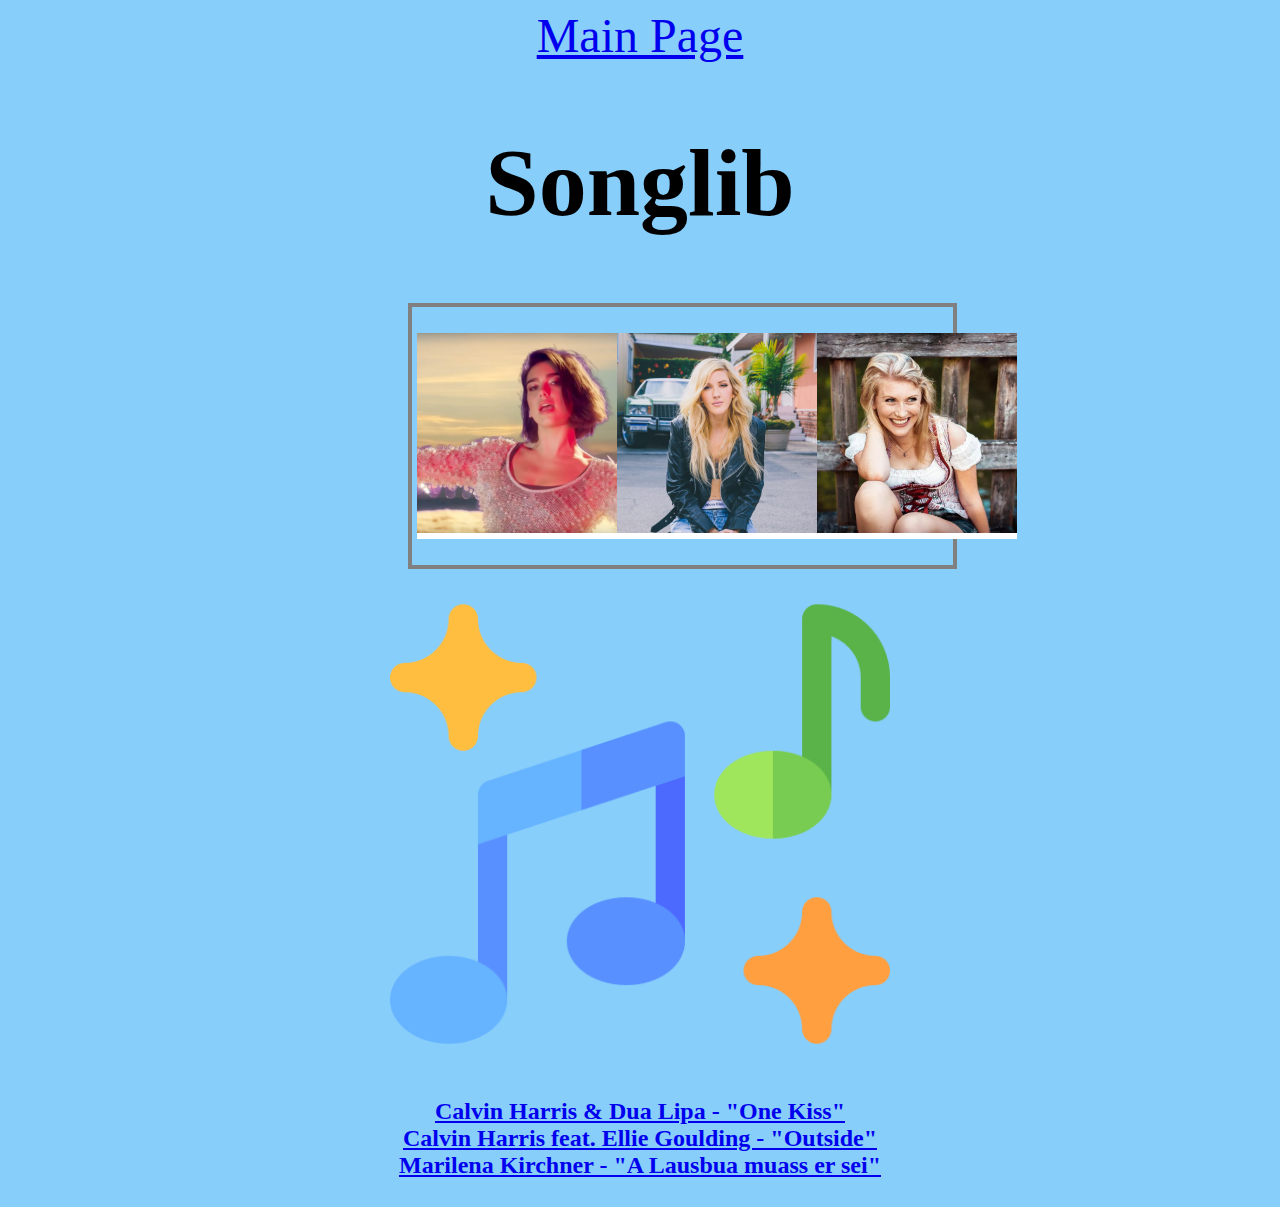
<file: index.html>
<!doctype html>
<html>
	<head>
		<meta charset="UTF-8">
		<title>Main Page | Songlib</title>
		<script type="text/javascript"></script>
		<link rel="stylesheet" href="index.css">
	</head>
	<body id="mpbody">
		<div class="ptitle"><a href="index.html">Main Page</a></div>
		<h1 id="title">Songlib</h1>
		<nav>
			<p><a href="onekiss.html"><img src="onekiss.jpg" width="200" height="200" alt="One Kiss"></a></p>
			<p><a href="outside.html"><img src="outside.jpg" width="200" height="200" alt="Outside"></a></p>
			<p><a href="marilena.html"><img src="marilena.jpg" width="200" height="200" alt="A Lausbua muass er sei"></a></p>
			<br>
		</nav>
		<img src="song.png" class="image" alt="Tree" width="500">
		<h2 class="references">
			<div><a href="onekiss.html">Calvin Harris &amp Dua Lipa - "One Kiss"</a></div>
			<div><a href="outside.html">Calvin Harris feat. Ellie Goulding - "Outside"</a></div>
			<div><a href="marilena.html">Marilena Kirchner - "A Lausbua muass er sei"</a></div>
		</h2>
	</body>
</html>
</file>
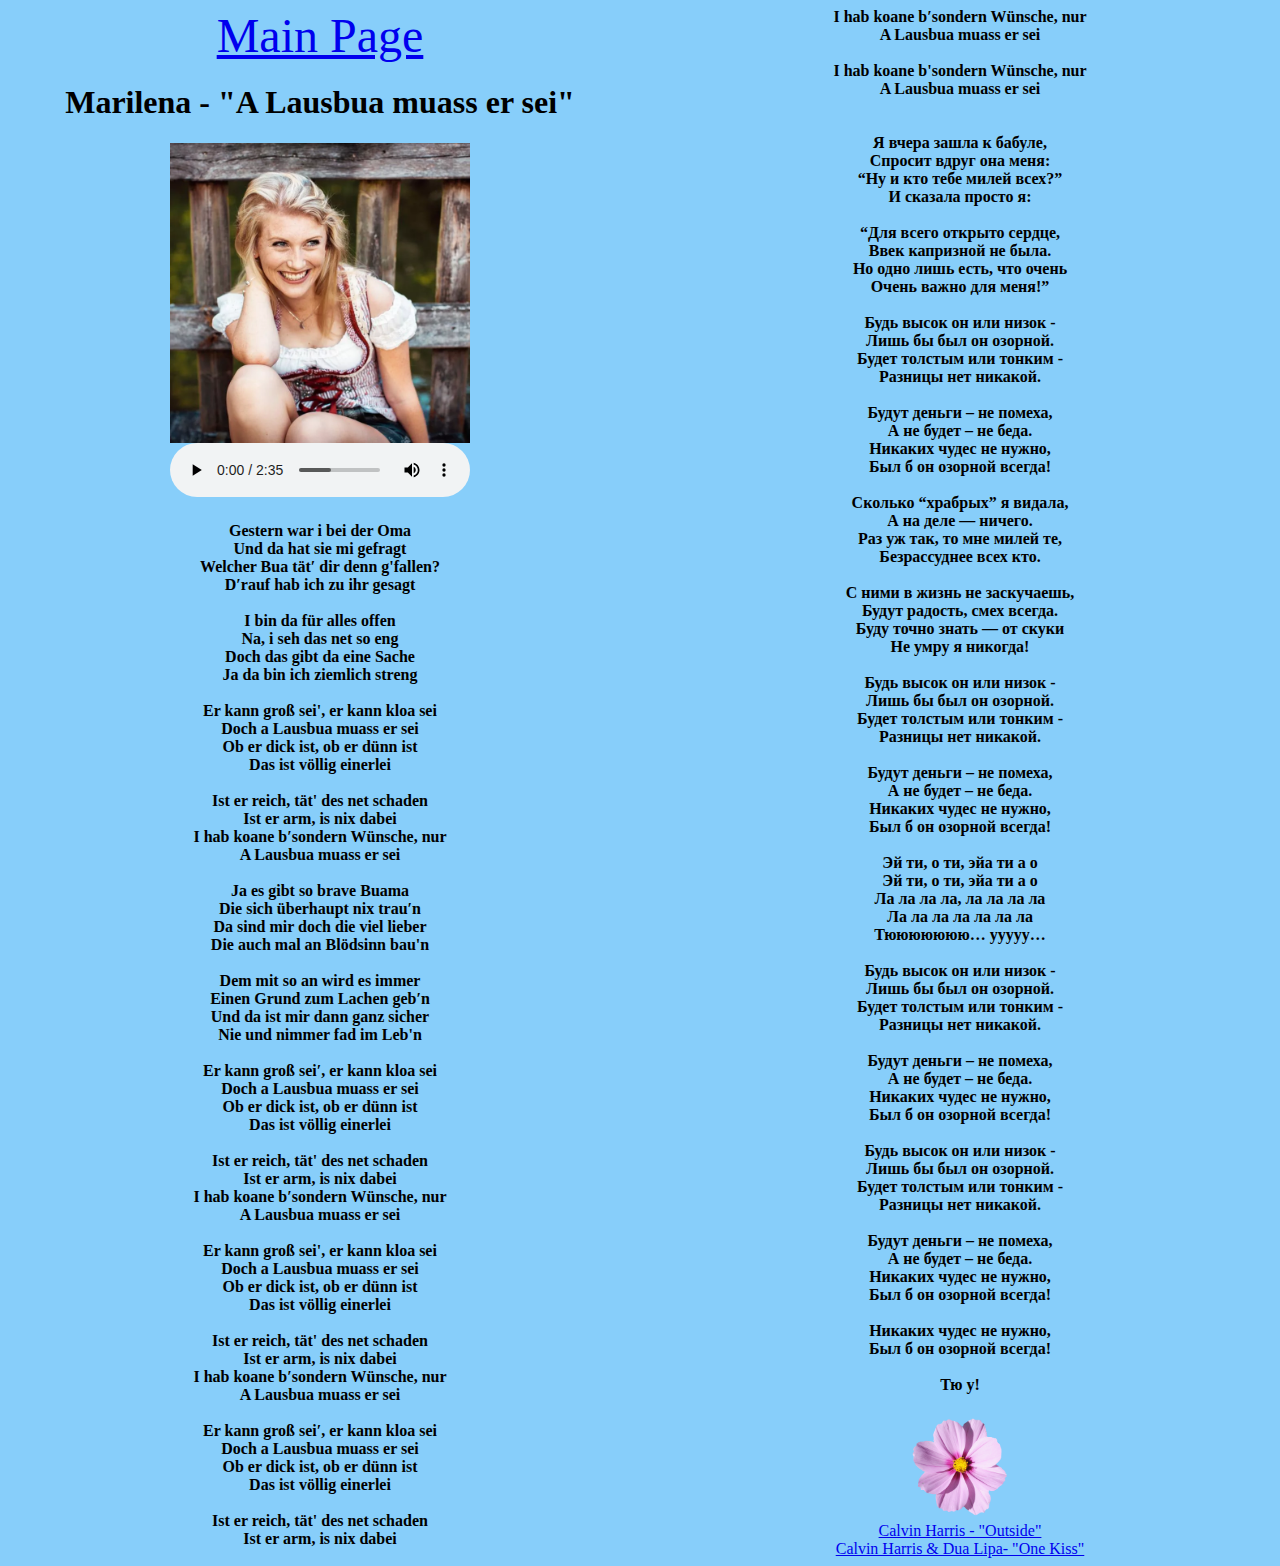
<file: marilena.html>
<!doctype html>
<html>
	<head>
		<meta charset="UTF-8">
		<title>Marilena - A Lausbua muass er sei | Songlib</title>
		<script type="text/javascript"></script>
		<link rel="stylesheet" href="index.css">
	</head>
	<body>
		<div class="ptitle"><a href="index.html">Main Page</a></div>
		<h1>Marilena - "A Lausbua muass er sei"</h1>
		<h2></h2>
		<img class="displayed" src="marilena.jpg" width="300">
		<audio src="marilena.mp3" controls></audio>
		<h4>Gestern war i bei der Oma<br />
			Und da hat sie mi gefragt<br />
			Welcher Bua tät′ dir denn g&#039;fallen?<br />
			D′rauf hab ich zu ihr gesagt<br />
			<br />
			I bin da für alles offen<br />
			Na, i seh das net so eng<br />
			Doch das gibt da eine Sache<br />
			Ja da bin ich ziemlich streng<br />
			<br />
			Er kann groß sei&#039;, er kann kloa sei<br />
			Doch a Lausbua muass er sei<br />
			Ob er dick ist, ob er dünn ist<br />
			Das ist völlig einerlei<br />
			<br />
			Ist er reich, tät&#039; des net schaden<br />
			Ist er arm, is nix dabei<br />
			I hab koane b′sondern Wünsche, nur<br />
			A Lausbua muass er sei<br />
			<br /> 
			Ja es gibt so brave Buama<br />
			Die sich überhaupt nix trau′n<br />
			Da sind mir doch die viel lieber<br />
			Die auch mal an Blödsinn bau&#039;n<br />
			<br />
			Dem mit so an wird es immer<br />
			Einen Grund zum Lachen geb′n<br />
			Und da ist mir dann ganz sicher<br />
			Nie und nimmer fad im Leb&#039;n<br />
			<br />
			Er kann groß sei′, er kann kloa sei<br />
			Doch a Lausbua muass er sei<br />
			Ob er dick ist, ob er dünn ist<br />
			Das ist völlig einerlei<br />
			<br />
			Ist er reich, tät&#039; des net schaden<br />
			Ist er arm, is nix dabei<br />
			I hab koane b′sondern Wünsche, nur<br />
			A Lausbua muass er sei<br />
			<br />
			Er kann groß sei&#039;, er kann kloa sei<br />
			Doch a Lausbua muass er sei<br />
			Ob er dick ist, ob er dünn ist<br />
			Das ist völlig einerlei<br />
			<br />
			Ist er reich, tät&#039; des net schaden<br />
			Ist er arm, is nix dabei<br />
			I hab koane b′sondern Wünsche, nur<br />
			A Lausbua muass er sei<br />
			<br />
			Er kann groß sei′, er kann kloa sei<br />
			Doch a Lausbua muass er sei<br />
			Ob er dick ist, ob er dünn ist<br />
			Das ist völlig einerlei<br />
			<br />
			Ist er reich, tät&#039; des net schaden<br />
			Ist er arm, is nix dabei<br />
			I hab koane b′sondern Wünsche, nur<br />
			A Lausbua muass er sei<br />
			<br />
			I hab koane b&#039;sondern Wünsche, nur<br />
			A Lausbua muass er sei<br />
			<br />
			<br />
			Я вчера зашла к бабуле,<br />
			Спросит вдруг она меня:<br />
			“Ну и кто тебе милей всех?”<br />
			И сказала просто я:<br />
			<br />
			“Для всего открыто сердце,<br />
			Ввек капризной не была.<br />
			Но одно лишь есть, что очень<br />
			Очень важно для меня!”<br />
			<br />
			Будь высок он или низок -<br />
			Лишь бы был он озорной.<br />
			Будет толстым или тонким -<br />
			Разницы нет никакой.<br />
			<br />
			Будут деньги – не помеха,<br />
			А не будет – не беда.<br />
			Никаких чудес не нужно,<br />
			Был б он озорной всегда!<br />
			<br />
			Сколько “храбрых” я видала,<br />
			А на деле — ничего.<br />
			Раз уж так, то мне милей те,<br />
			Безрассуднее всех кто.<br />
			<br />
			С ними в жизнь не заскучаешь,<br />
			Будут радость, смех всегда.<br />
			Буду точно знать — от скуки<br />
			Не умру я никогда!<br />
			<br />
			Будь высок он или низок -<br />
			Лишь бы был он озорной.<br />
			Будет толстым или тонким -<br />
			Разницы нет никакой.<br />
			<br />
			Будут деньги – не помеха,<br />
			А не будет – не беда.<br />
			Никаких чудес не нужно,<br />
			Был б он озорной всегда!<br />
			<br />
			Эй ти, о ти, эйа ти а о<br />
			Эй ти, о ти, эйа ти а о<br />
			Ла ла ла ла, ла ла ла ла<br />
			Ла ла ла ла ла ла ла<br />
			Тююююююю… ууууу…<br />
			<br />
			Будь высок он или низок -<br />
			Лишь бы был он озорной.<br />
			Будет толстым или тонким -<br />
			Разницы нет никакой.<br />
			<br />
			Будут деньги – не помеха,<br />
			А не будет – не беда.<br />
			Никаких чудес не нужно,<br />
			Был б он озорной всегда!<br />
			<br />
			Будь высок он или низок -<br />
			Лишь бы был он озорной.<br />
			Будет толстым или тонким -<br />
			Разницы нет никакой.<br />
			<br />
			Будут деньги – не помеха,<br />
			А не будет – не беда.<br />
			Никаких чудес не нужно,<br />
			Был б он озорной всегда!<br />
			<br />
			Никаких чудес не нужно,<br />
			Был б он озорной всегда!<br />
			<br />
			Тю у!<br />
		</h5>
		<div><img src="flower.png" class="image" alt="Flower" width="100"></div></div>
		<div class="song-item"><a href="outside.html">Calvin Harris - "Outside"</a></div>
		<div class="song-item"><a href="onekiss.html">Calvin Harris &amp Dua Lipa- "One Kiss"</a></div>
	</body>
</html>
</file>
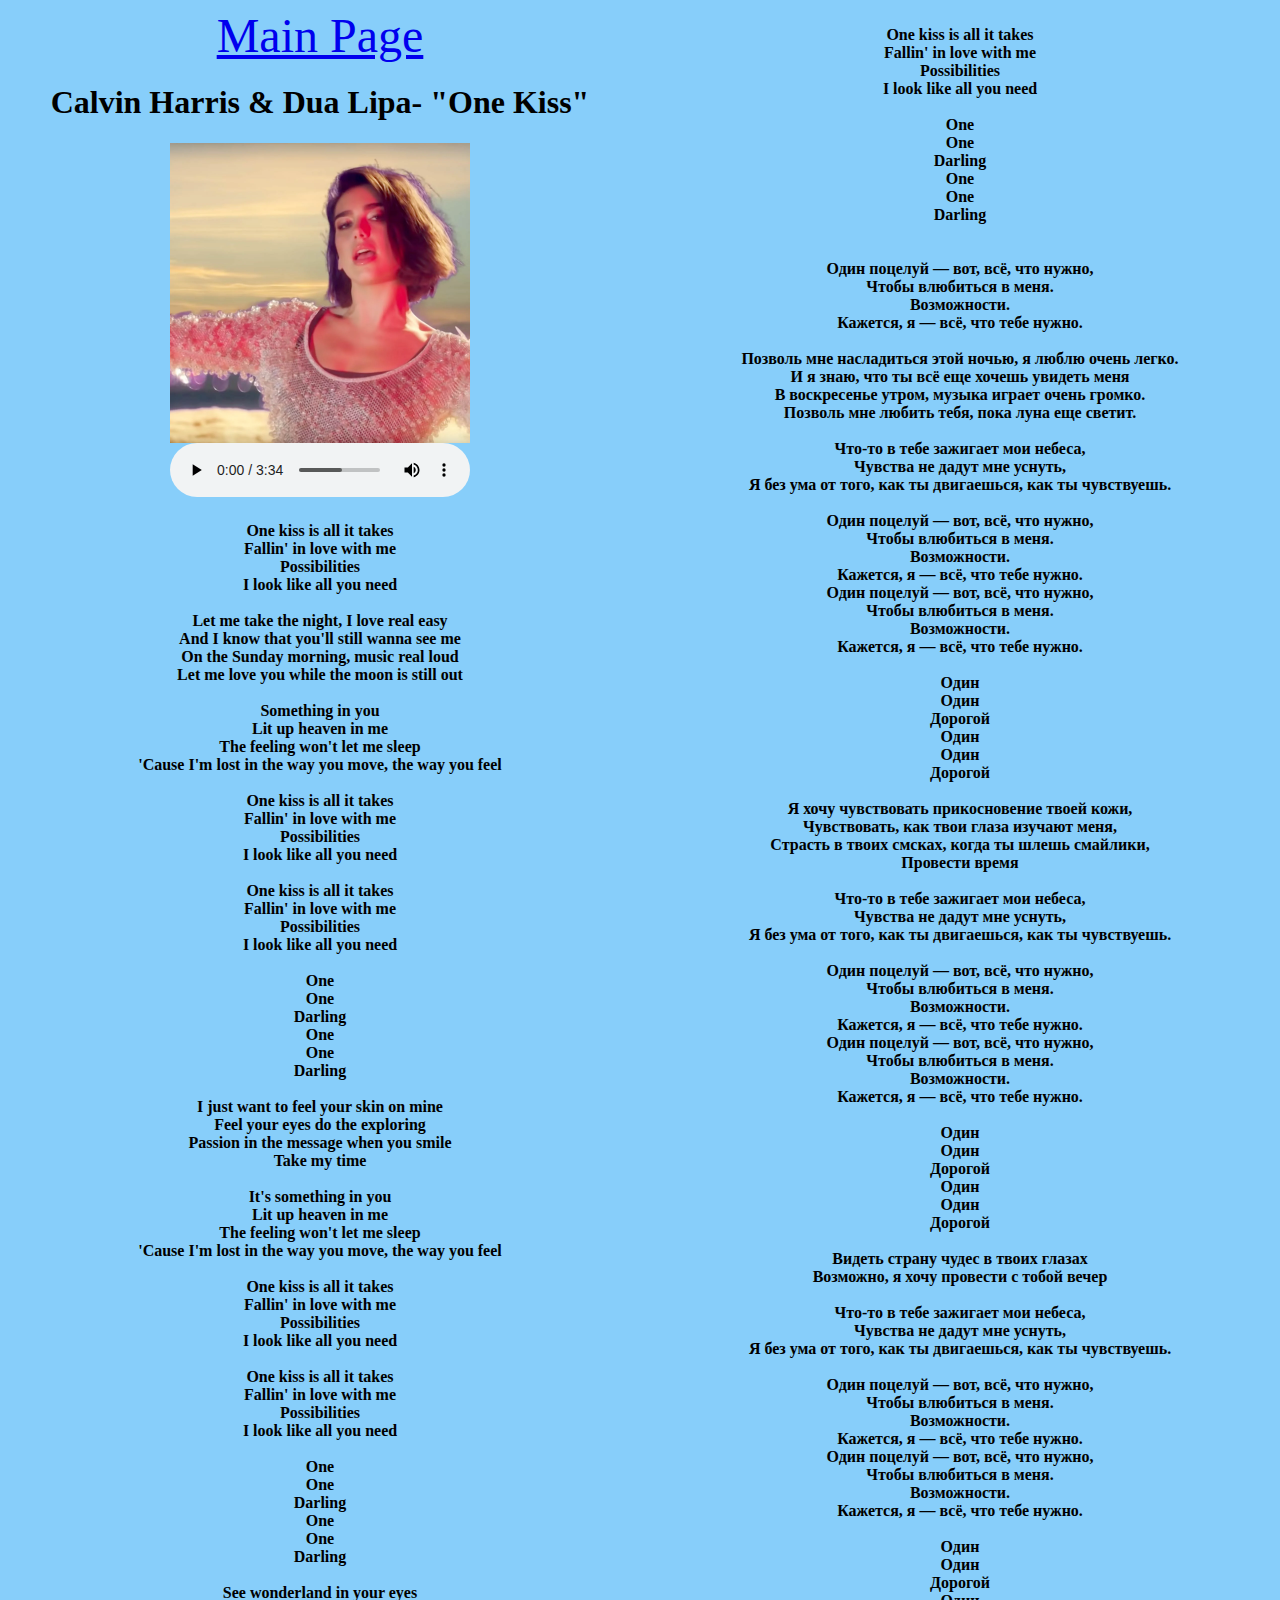
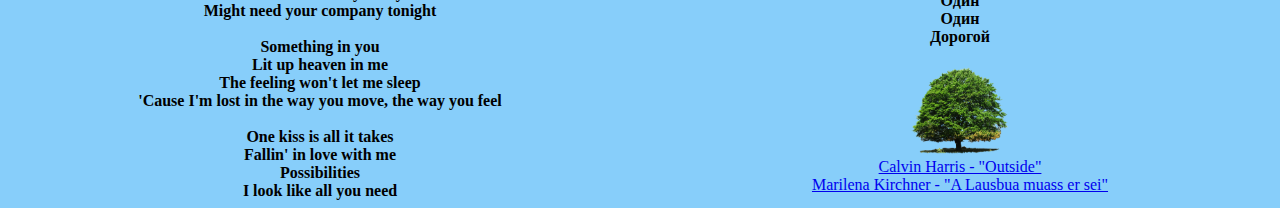
<file: onekiss.html>
<!doctype html>
<html>
	<head>
		<meta charset="UTF-8">
		<title>Calvin Harris - One Kiss | Songlib</title>
		<script type="text/javascript"></script>
		<link rel="stylesheet" href="index.css">
	</head>
	<body>
		<div class="ptitle"><a href="index.html">Main Page</a></div>
		<h1>Calvin Harris &amp Dua Lipa- "One Kiss"</h1>
		<h2></h2>
		<img class="displayed" src="onekiss.jpg" width="300">
		<audio src="onekiss.mp3" controls></audio>
		<h4>One kiss is all it takes<br>
			Fallin' in love with me<br>
			Possibilities<br>
			I look like all you need<br>
			<br>
			Let me take the night, I love real easy<br>
			And I know that you'll still wanna see me<br>
			On the Sunday morning, music real loud<br>
			Let me love you while the moon is still out<br>
			<br>
			Something in you<br>
			Lit up heaven in me<br>
			The feeling won't let me sleep<br>
			'Cause I'm lost in the way you move, the way you feel<br>
			<br>
			One kiss is all it takes<br>
			Fallin' in love with me<br>
			Possibilities<br>
			I look like all you need<br>
			<br>
			One kiss is all it takes<br>
			Fallin' in love with me<br>
			Possibilities<br>
			I look like all you need<br>
			<br>
			One<br>
			One<br>
			Darling<br>
			One<br>
			One<br>
			Darling<br>
			<br>
			I just want to feel your skin on mine<br>
			Feel your eyes do the exploring<br>
			Passion in the message when you smile<br>
			Take my time<br>
			<br>
			It's something in you<br>
			Lit up heaven in me<br>
			The feeling won't let me sleep<br>
			'Cause I'm lost in the way you move, the way you feel<br>
			<br>
			One kiss is all it takes<br>
			Fallin' in love with me<br>
			Possibilities<br>
			I look like all you need<br>
			<br>
			One kiss is all it takes<br>
			Fallin' in love with me<br>
			Possibilities<br>
			I look like all you need<br>
			<br>
			One<br>
			One<br>
			Darling<br>
			One<br>
			One<br>
			Darling<br>
			<br>
			See wonderland in your eyes<br>
			Might need your company tonight<br>
			<br>
			Something in you<br>
			Lit up heaven in me<br>
			The feeling won't let me sleep<br>
			'Cause I'm lost in the way you move, the way you feel<br>
			<br>
			One kiss is all it takes<br>
			Fallin' in love with me<br>
			Possibilities<br>
			I look like all you need<br>
			<br>
			One kiss is all it takes<br>
			Fallin' in love with me<br>
			Possibilities<br>
			I look like all you need<br>
			<br>
			One<br>
			One<br>
			Darling<br>
			One<br>
			One<br>
			Darling<br>
			<br>
			<br>
			Один поцелуй — вот, всё, что нужно,<br>
			Чтобы влюбиться в меня.<br>
			Возможности.<br>
			Кажется, я — всё, что тебе нужно.<br>
<br>
			Позволь мне насладиться этой ночью, я люблю очень легко.<br>
			И я знаю, что ты всё еще хочешь увидеть меня<br>
			В воскресенье утром, музыка играет очень громко.<br>
			Позволь мне любить тебя, пока луна еще светит.<br>
<br>
			Что-то в тебе зажигает мои небеса,<br>
			Чувства не дадут мне уснуть,<br>
			Я без ума от того, как ты двигаешься, как ты чувствуешь.<br>
<br>
			Один поцелуй — вот, всё, что нужно,<br>
			Чтобы влюбиться в меня.<br>
			Возможности.<br>
			Кажется, я — всё, что тебе нужно.<br>
			Один поцелуй — вот, всё, что нужно,<br>
			Чтобы влюбиться в меня.<br>
			Возможности.<br>
			Кажется, я — всё, что тебе нужно.<br>
<br>
			Один<br>
			Один<br>
			Дорогой<br>
			Один<br>
			Один<br>
			Дорогой<br>
<br>
			Я хочу чувствовать прикосновение твоей кожи,<br>
			Чувствовать, как твои глаза изучают меня,<br>
			Страсть в твоих смсках, когда ты шлешь смайлики,<br>
			Провести время<br>
<br>
			Что-то в тебе зажигает мои небеса,<br>
			Чувства не дадут мне уснуть,<br>
			Я без ума от того, как ты двигаешься, как ты чувствуешь.<br>
<br>
			Один поцелуй — вот, всё, что нужно,<br>
			Чтобы влюбиться в меня.<br>
			Возможности.<br>
			Кажется, я — всё, что тебе нужно.<br>
			Один поцелуй — вот, всё, что нужно,<br>
			Чтобы влюбиться в меня.<br>
			Возможности.<br>
			Кажется, я — всё, что тебе нужно.<br>
<br>
			Один<br>
			Один<br>
			Дорогой<br>
			Один<br>
			Один<br>
			Дорогой<br>
<br>
			Видеть страну чудес в твоих глазах<br>
			Возможно, я хочу провести с тобой вечер<br>
<br>
			Что-то в тебе зажигает мои небеса,<br>
			Чувства не дадут мне уснуть,<br>
			Я без ума от того, как ты двигаешься, как ты чувствуешь.<br>
<br>
			Один поцелуй — вот, всё, что нужно,<br>
			Чтобы влюбиться в меня.<br>
			Возможности.<br>
			Кажется, я — всё, что тебе нужно.<br>
			Один поцелуй — вот, всё, что нужно,<br>
			Чтобы влюбиться в меня.<br>
			Возможности.<br>
			Кажется, я — всё, что тебе нужно.<br>
<br>
			Один<br>
			Один<br>
			Дорогой<br>
			Один<br>
			Один<br>
			Дорогой<br>
		</h4>
		<div><img src="tree.png" class="image" alt="Tree" width="100"></div></div>
		<div class="song-item"><a href="outside.html">Calvin Harris - "Outside"</a></div>
		<div class="song-item"><a href="marilena.html">Marilena Kirchner - "A Lausbua muass er sei"</a></div>
	</body>
</html>
</file>
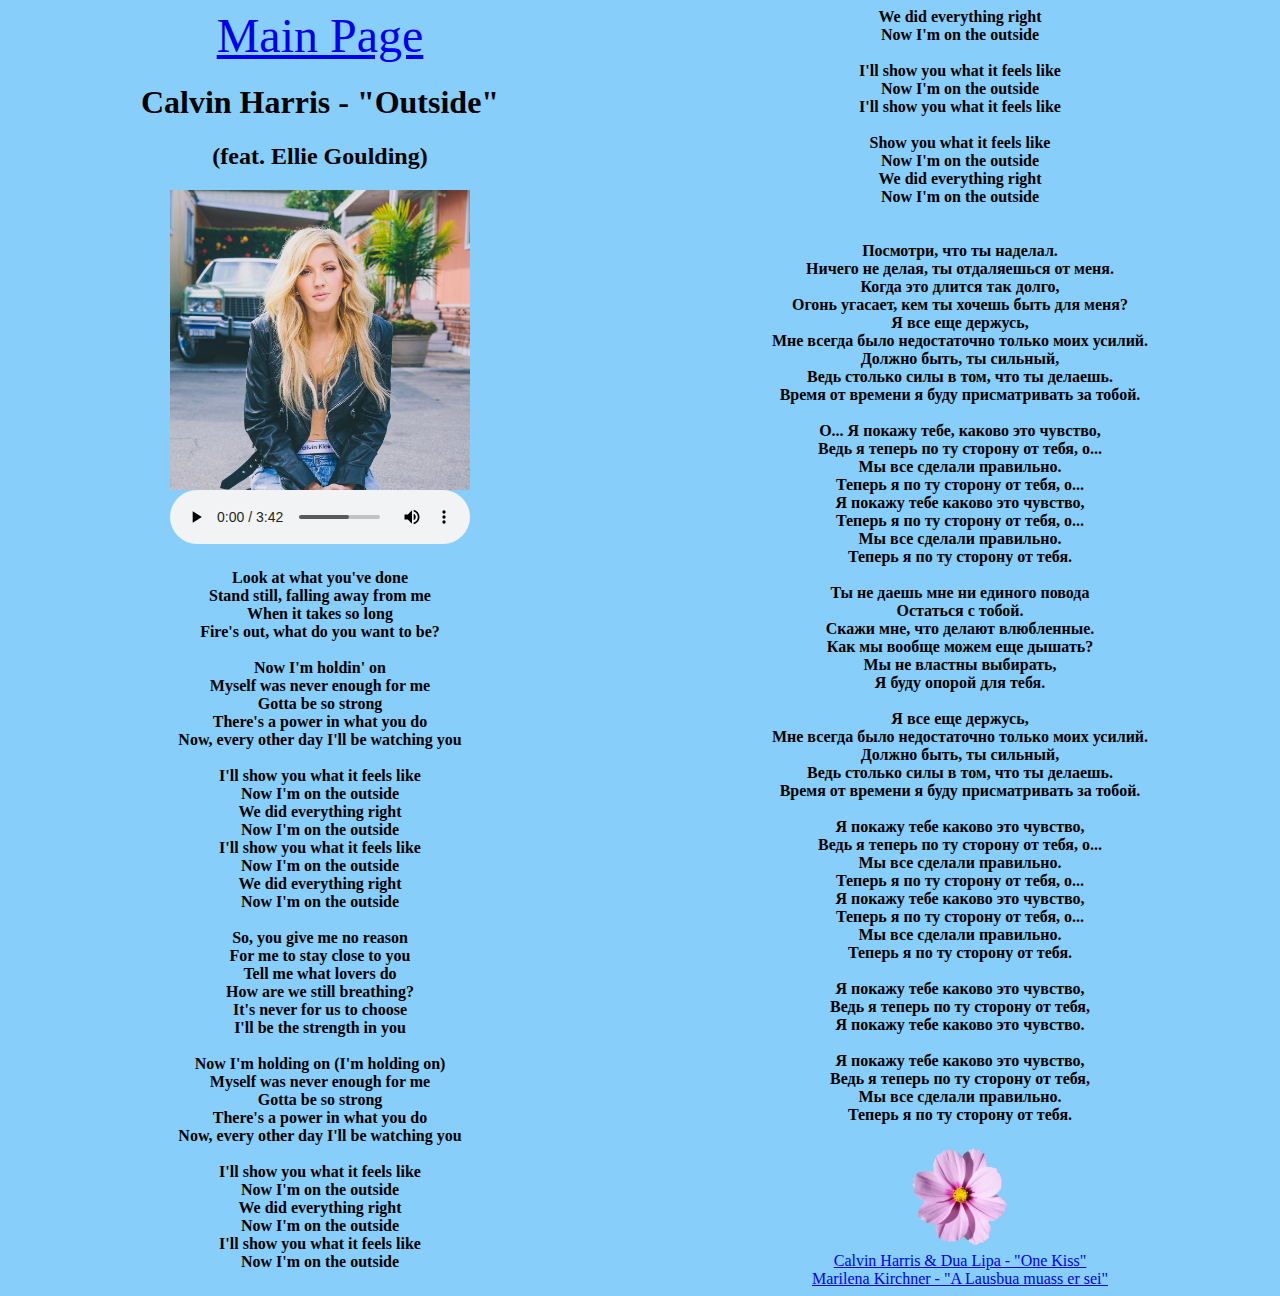
<file: outside.html>
<!doctype html>
<html>
	<head>
		<meta charset="UTF-8">
		<title>Calvin Harris - Outside | Songlib</title>
		<script type="text/javascript"></script>
		<link rel="stylesheet" href="index.css">
	</head>
	<body>
		<div class="ptitle"><a href="index.html">Main Page</a></div>
		<h1>Calvin Harris - "Outside"</h1>
		<h2>(feat. Ellie Goulding)</h2>
		<img class="displayed" src="outside.jpg" width="300">
		<audio src="outside.mp3" controls></audio>
		<h4>Look at what you've done<br>
			Stand still, falling away from me<br>
			When it takes so long<br>
			Fire's out, what do you want to be?<br>
			<br>
			Now I'm holdin' on<br>
			Myself was never enough for me<br>
			Gotta be so strong<br>
			There's a power in what you do<br>
			Now, every other day I'll be watching you<br>
			<br>
			I'll show you what it feels like<br>
			Now I'm on the outside<br>
			We did everything right<br>
			Now I'm on the outside<br>
			I'll show you what it feels like<br>
			Now I'm on the outside<br>
			We did everything right<br>
			Now I'm on the outside<br>
			<br>
			So, you give me no reason<br>
			For me to stay close to you<br>
			Tell me what lovers do<br>
			How are we still breathing?<br>
			It's never for us to choose<br>
			I'll be the strength in you<br>
			<br>
			Now I'm holding on (I'm holding on)<br>
			Myself was never enough for me<br>
			Gotta be so strong<br>
			There's a power in what you do<br>
			Now, every other day I'll be watching you<br>
			<br>
			I'll show you what it feels like<br>
			Now I'm on the outside<br>
			We did everything right<br>
			Now I'm on the outside<br>
			I'll show you what it feels like<br>
			Now I'm on the outside<br>
			We did everything right<br>
			Now I'm on the outside<br>
			<br>
			I'll show you what it feels like<br>
			Now I'm on the outside<br>
			I'll show you what it feels like<br>
			<br>
			Show you what it feels like<br>
			Now I'm on the outside<br>
			We did everything right<br>
			Now I'm on the outside<br>
			<br>
			<br>
			Посмотри, что ты наделал.<br>
			Ничего не делая, ты отдаляешься от меня.<br>
			Когда это длится так долго,<br>
			Огонь угасает, кем ты хочешь быть для меня?<br>
			Я все еще держусь,<br>
			Мне всегда было недостаточно только моих усилий.<br>
			Должно быть, ты сильный,<br>
			Ведь столько силы в том, что ты делаешь.<br>
			Время от времени я буду присматривать за тобой.<br>
			<br>
			О... Я покажу тебе, каково это чувство,<br>
			Ведь я теперь по ту сторону от тебя, о...<br>
			Мы все сделали правильно.<br>
			Теперь я по ту сторону от тебя, о...<br>
			Я покажу тебе каково это чувство,<br>
			Теперь я по ту сторону от тебя, о...<br>
			Мы все сделали правильно.<br>
			Теперь я по ту сторону от тебя.<br>
			<br>
			Ты не даешь мне ни единого повода<br>
			Остаться с тобой.<br>
			Скажи мне, что делают влюбленные.<br>
			Как мы вообще можем еще дышать?<br>
			Мы не властны выбирать,<br>
			Я буду опорой для тебя.<br>
			<br>
			Я все еще держусь,<br>
			Мне всегда было недостаточно только моих усилий.<br>
			Должно быть, ты сильный,<br>
			Ведь столько силы в том, что ты делаешь.<br>
			Время от времени я буду присматривать за тобой.<br>
			<br>
			Я покажу тебе каково это чувство,<br>
			Ведь я теперь по ту сторону от тебя, о...<br>
			Мы все сделали правильно.<br>
			Теперь я по ту сторону от тебя, о...<br>
			Я покажу тебе каково это чувство,<br>
			Теперь я по ту сторону от тебя, о...<br>
			Мы все сделали правильно.<br>
			Теперь я по ту сторону от тебя.<br>
			<br>
			Я покажу тебе каково это чувство,<br>
			Ведь я теперь по ту сторону от тебя,<br>
			Я покажу тебе каково это чувство.<br>
			<br>
			Я покажу тебе каково это чувство,<br>
			Ведь я теперь по ту сторону от тебя,<br>
			Мы все сделали правильно.<br>
			Теперь я по ту сторону от тебя.<br>
		</h4>
		<img src="flower.png" class="image" alt="Flower" width="100">
		<div class="song-item"><a href="onekiss.html">Calvin Harris &amp Dua Lipa - "One Kiss"</a></div>
		<div class="song-item"><a href="marilena.html">Marilena Kirchner - "A Lausbua muass er sei"</a></div>
	</body>
</html>
</file>
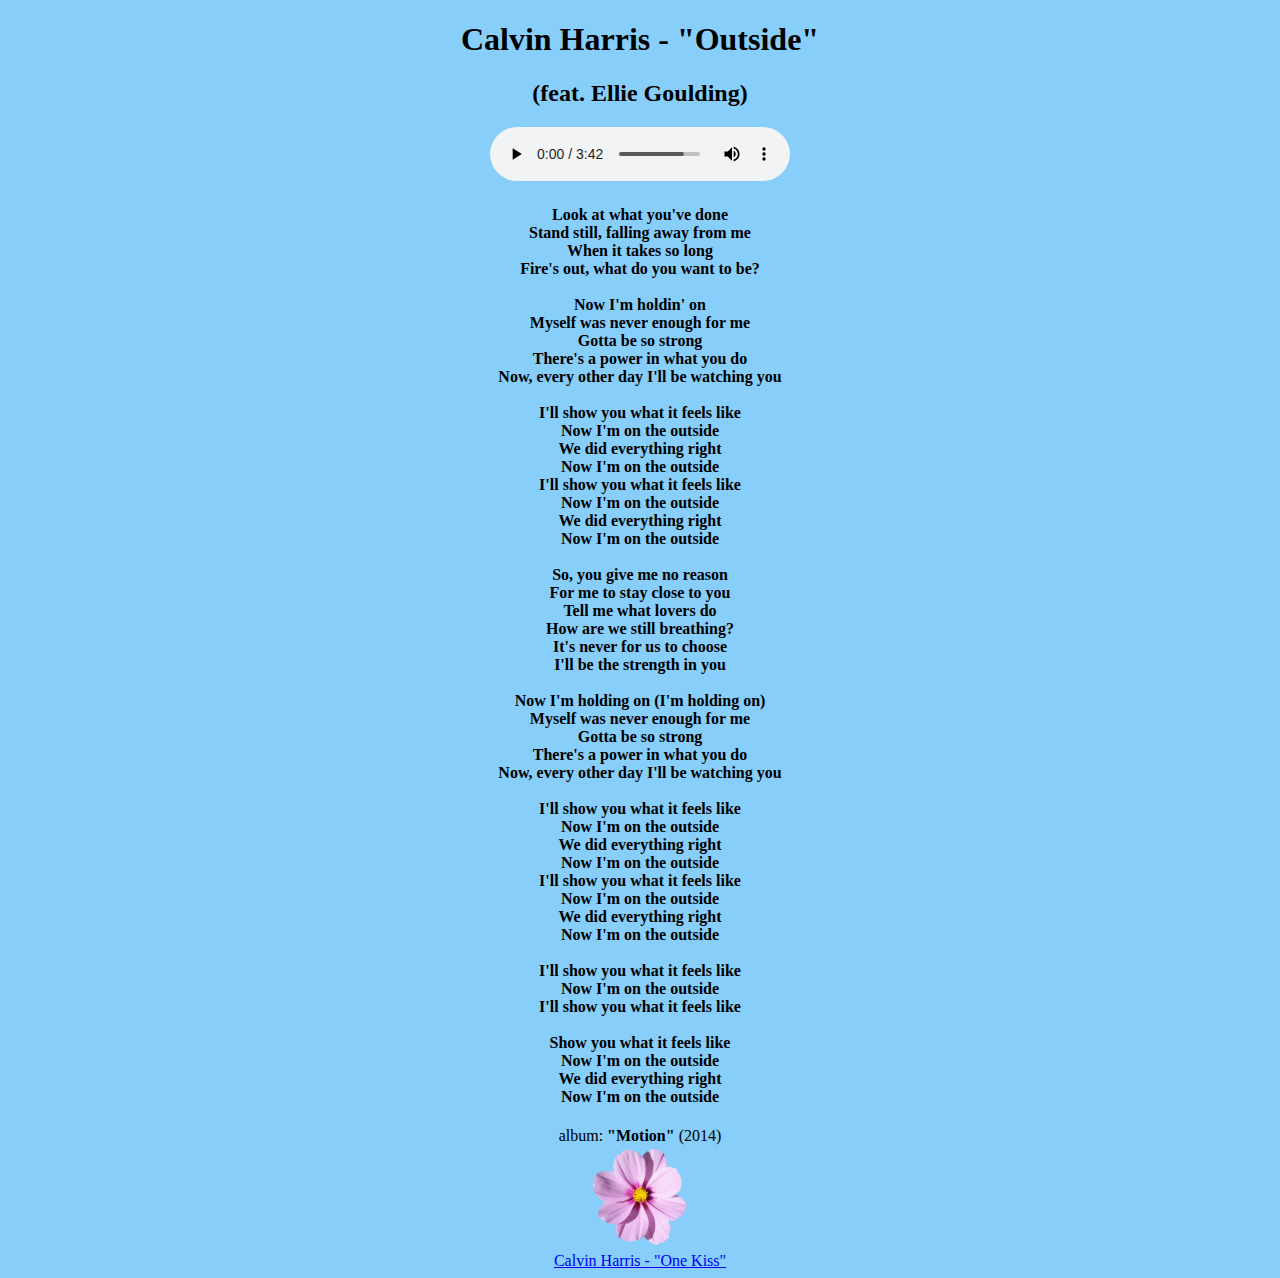
<file: top.html>
<!doctype html>
<html>
	<head>
		<meta charset="UTF-8">
		<title>Calvin Harris - Outside | top.html</title>
		<script type="text/javascript"></script>
		<link rel="stylesheet" href="top.css">
	</head>
	<body>
		<h1>Calvin Harris - "Outside"</h1>
		<h2>(feat. Ellie Goulding)</h2>
		<audio src="outside.mp3" controls></audio>
		<h4>Look at what you've done<br>
			Stand still, falling away from me<br>
			When it takes so long<br>
			Fire's out, what do you want to be?<br>
			<br>
			Now I'm holdin' on<br>
			Myself was never enough for me<br>
			Gotta be so strong<br>
			There's a power in what you do<br>
			Now, every other day I'll be watching you<br>
			<br>
			I'll show you what it feels like<br>
			Now I'm on the outside<br>
			We did everything right<br>
			Now I'm on the outside<br>
			I'll show you what it feels like<br>
			Now I'm on the outside<br>
			We did everything right<br>
			Now I'm on the outside<br>
			<br>
			So, you give me no reason<br>
			For me to stay close to you<br>
			Tell me what lovers do<br>
			How are we still breathing?<br>
			It's never for us to choose<br>
			I'll be the strength in you<br>
			<br>
			Now I'm holding on (I'm holding on)<br>
			Myself was never enough for me<br>
			Gotta be so strong<br>
			There's a power in what you do<br>
			Now, every other day I'll be watching you<br>
			<br>
			I'll show you what it feels like<br>
			Now I'm on the outside<br>
			We did everything right<br>
			Now I'm on the outside<br>
			I'll show you what it feels like<br>
			Now I'm on the outside<br>
			We did everything right<br>
			Now I'm on the outside<br>
			<br>
			I'll show you what it feels like<br>
			Now I'm on the outside<br>
			I'll show you what it feels like<br>
			<br>
			Show you what it feels like<br>
			Now I'm on the outside<br>
			We did everything right<br>
			Now I'm on the outside<br>
		</h4>
		<div class="songinalbum_title">album: <b>"Motion"</b> (2014)<div><img src="flower.png" class="image" alt="Flower" width="100"></div></div>
		<div class="song-item"><a href="top2.html">Calvin Harris - "One Kiss"</a></div>
	</body>
</html>
</file>
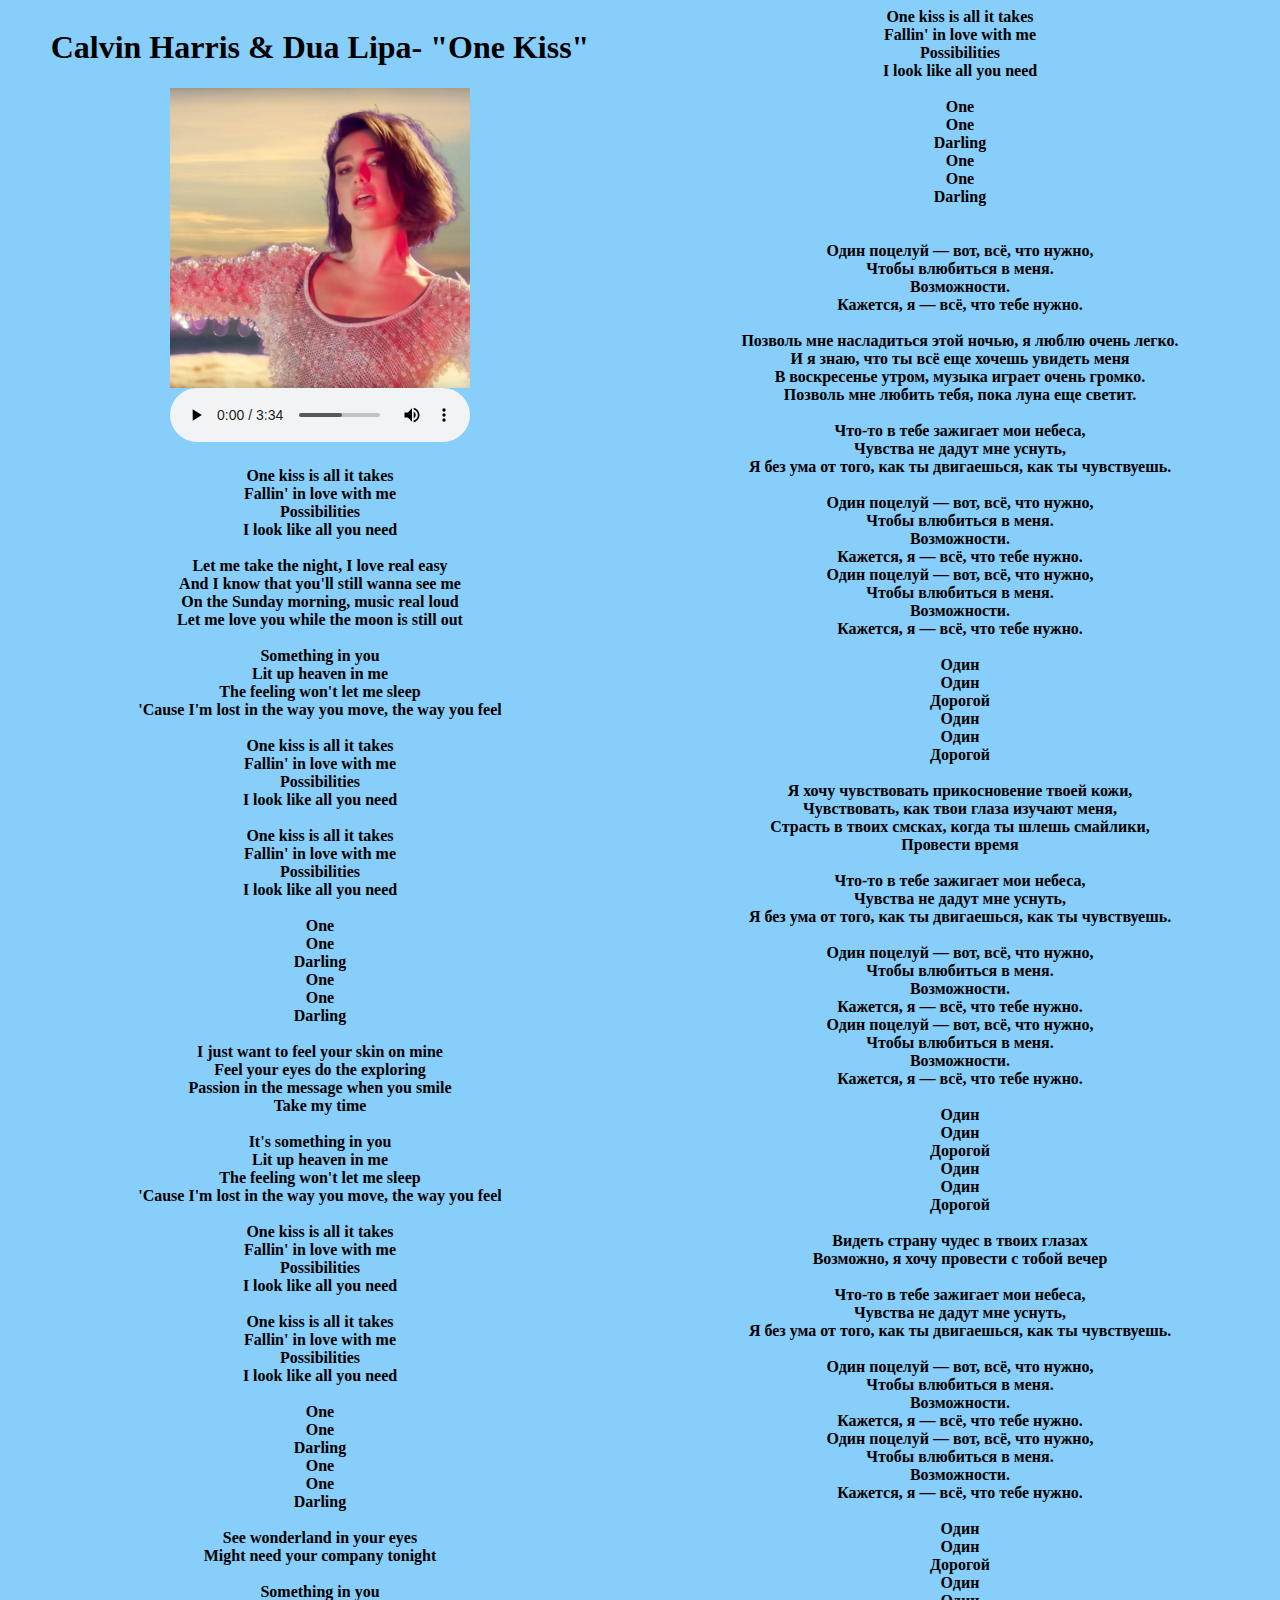
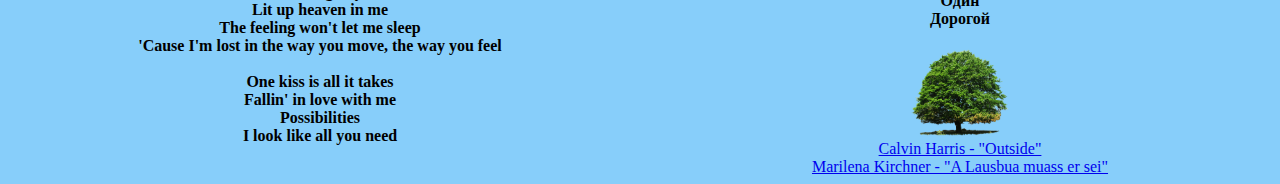
<file: top2.html>
<!doctype html>
<html>
	<head>
		<meta charset="UTF-8">
		<title>Calvin Harris - One Kiss | Songlib</title>
		<script type="text/javascript"></script>
		<link rel="stylesheet" href="index.css">
	</head>
	<body>
		<h1>Calvin Harris &amp Dua Lipa- "One Kiss"</h1>
		<h2></h2>
		<img class="displayed" src="onekiss.jpg" width="300">
		<audio src="onekiss.mp3" controls></audio>
		<h4>One kiss is all it takes<br>
			Fallin' in love with me<br>
			Possibilities<br>
			I look like all you need<br>
			<br>
			Let me take the night, I love real easy<br>
			And I know that you'll still wanna see me<br>
			On the Sunday morning, music real loud<br>
			Let me love you while the moon is still out<br>
			<br>
			Something in you<br>
			Lit up heaven in me<br>
			The feeling won't let me sleep<br>
			'Cause I'm lost in the way you move, the way you feel<br>
			<br>
			One kiss is all it takes<br>
			Fallin' in love with me<br>
			Possibilities<br>
			I look like all you need<br>
			<br>
			One kiss is all it takes<br>
			Fallin' in love with me<br>
			Possibilities<br>
			I look like all you need<br>
			<br>
			One<br>
			One<br>
			Darling<br>
			One<br>
			One<br>
			Darling<br>
			<br>
			I just want to feel your skin on mine<br>
			Feel your eyes do the exploring<br>
			Passion in the message when you smile<br>
			Take my time<br>
			<br>
			It's something in you<br>
			Lit up heaven in me<br>
			The feeling won't let me sleep<br>
			'Cause I'm lost in the way you move, the way you feel<br>
			<br>
			One kiss is all it takes<br>
			Fallin' in love with me<br>
			Possibilities<br>
			I look like all you need<br>
			<br>
			One kiss is all it takes<br>
			Fallin' in love with me<br>
			Possibilities<br>
			I look like all you need<br>
			<br>
			One<br>
			One<br>
			Darling<br>
			One<br>
			One<br>
			Darling<br>
			<br>
			See wonderland in your eyes<br>
			Might need your company tonight<br>
			<br>
			Something in you<br>
			Lit up heaven in me<br>
			The feeling won't let me sleep<br>
			'Cause I'm lost in the way you move, the way you feel<br>
			<br>
			One kiss is all it takes<br>
			Fallin' in love with me<br>
			Possibilities<br>
			I look like all you need<br>
			<br>
			One kiss is all it takes<br>
			Fallin' in love with me<br>
			Possibilities<br>
			I look like all you need<br>
			<br>
			One<br>
			One<br>
			Darling<br>
			One<br>
			One<br>
			Darling<br>
			<br>
			<br>
			Один поцелуй — вот, всё, что нужно,<br>
			Чтобы влюбиться в меня.<br>
			Возможности.<br>
			Кажется, я — всё, что тебе нужно.<br>
<br>
			Позволь мне насладиться этой ночью, я люблю очень легко.<br>
			И я знаю, что ты всё еще хочешь увидеть меня<br>
			В воскресенье утром, музыка играет очень громко.<br>
			Позволь мне любить тебя, пока луна еще светит.<br>
<br>
			Что-то в тебе зажигает мои небеса,<br>
			Чувства не дадут мне уснуть,<br>
			Я без ума от того, как ты двигаешься, как ты чувствуешь.<br>
<br>
			Один поцелуй — вот, всё, что нужно,<br>
			Чтобы влюбиться в меня.<br>
			Возможности.<br>
			Кажется, я — всё, что тебе нужно.<br>
			Один поцелуй — вот, всё, что нужно,<br>
			Чтобы влюбиться в меня.<br>
			Возможности.<br>
			Кажется, я — всё, что тебе нужно.<br>
<br>
			Один<br>
			Один<br>
			Дорогой<br>
			Один<br>
			Один<br>
			Дорогой<br>
<br>
			Я хочу чувствовать прикосновение твоей кожи,<br>
			Чувствовать, как твои глаза изучают меня,<br>
			Страсть в твоих смсках, когда ты шлешь смайлики,<br>
			Провести время<br>
<br>
			Что-то в тебе зажигает мои небеса,<br>
			Чувства не дадут мне уснуть,<br>
			Я без ума от того, как ты двигаешься, как ты чувствуешь.<br>
<br>
			Один поцелуй — вот, всё, что нужно,<br>
			Чтобы влюбиться в меня.<br>
			Возможности.<br>
			Кажется, я — всё, что тебе нужно.<br>
			Один поцелуй — вот, всё, что нужно,<br>
			Чтобы влюбиться в меня.<br>
			Возможности.<br>
			Кажется, я — всё, что тебе нужно.<br>
<br>
			Один<br>
			Один<br>
			Дорогой<br>
			Один<br>
			Один<br>
			Дорогой<br>
<br>
			Видеть страну чудес в твоих глазах<br>
			Возможно, я хочу провести с тобой вечер<br>
<br>
			Что-то в тебе зажигает мои небеса,<br>
			Чувства не дадут мне уснуть,<br>
			Я без ума от того, как ты двигаешься, как ты чувствуешь.<br>
<br>
			Один поцелуй — вот, всё, что нужно,<br>
			Чтобы влюбиться в меня.<br>
			Возможности.<br>
			Кажется, я — всё, что тебе нужно.<br>
			Один поцелуй — вот, всё, что нужно,<br>
			Чтобы влюбиться в меня.<br>
			Возможности.<br>
			Кажется, я — всё, что тебе нужно.<br>
<br>
			Один<br>
			Один<br>
			Дорогой<br>
			Один<br>
			Один<br>
			Дорогой<br>
		</h4>
		<div><img src="tree.png" class="image" alt="Tree" width="100"></div></div>
		<div class="song-item"><a href="index.html">Calvin Harris - "Outside"</a></div>
		<div class="song-item"><a href="marilena.html">Marilena Kirchner - "A Lausbua muass er sei"</a></div>
	</body>
</html>
</file>
<file: index.css>
body {text-align: center;
background-color: lightskyblue;
color: rgb(0, 0, 0);
column-count: 2;
font-family: Times New Roman;}

img.displayed {display: block;
margin-left: auto;
margin-right: auto;}

#title {font-family: Berlin Sans FB !important;
font-size: 72pt !important;}

#mpbody {column-count: 1 !important;}

.references {font-family: Algerian;
font-size: 150%;}

.ptitle {font-family: Bradley Hand ITC;
font-size: 36pt;}

nav {
	margin: 5px 236pt 5px 300pt;
	padding: 5px;
	border: 4px solid grey;
	font: 16pt Arial, sans-serif;
	display: flex;
}

nav a {display: block;}
nav a:link, nav a:visited {
	color: blue;
	background-color: white;
	text-decoration: none;
}

nav a:active, nav a:hover {
	color: white;
	background-color: blue;
	text-decoration: none;
}

nav div {
	color: white;
	background-color: grey;
}
</file>
<file: top.css>
body {text-align: center;
background-color: lightskyblue;
color: rgb(0, 0, 0);}
</file>
